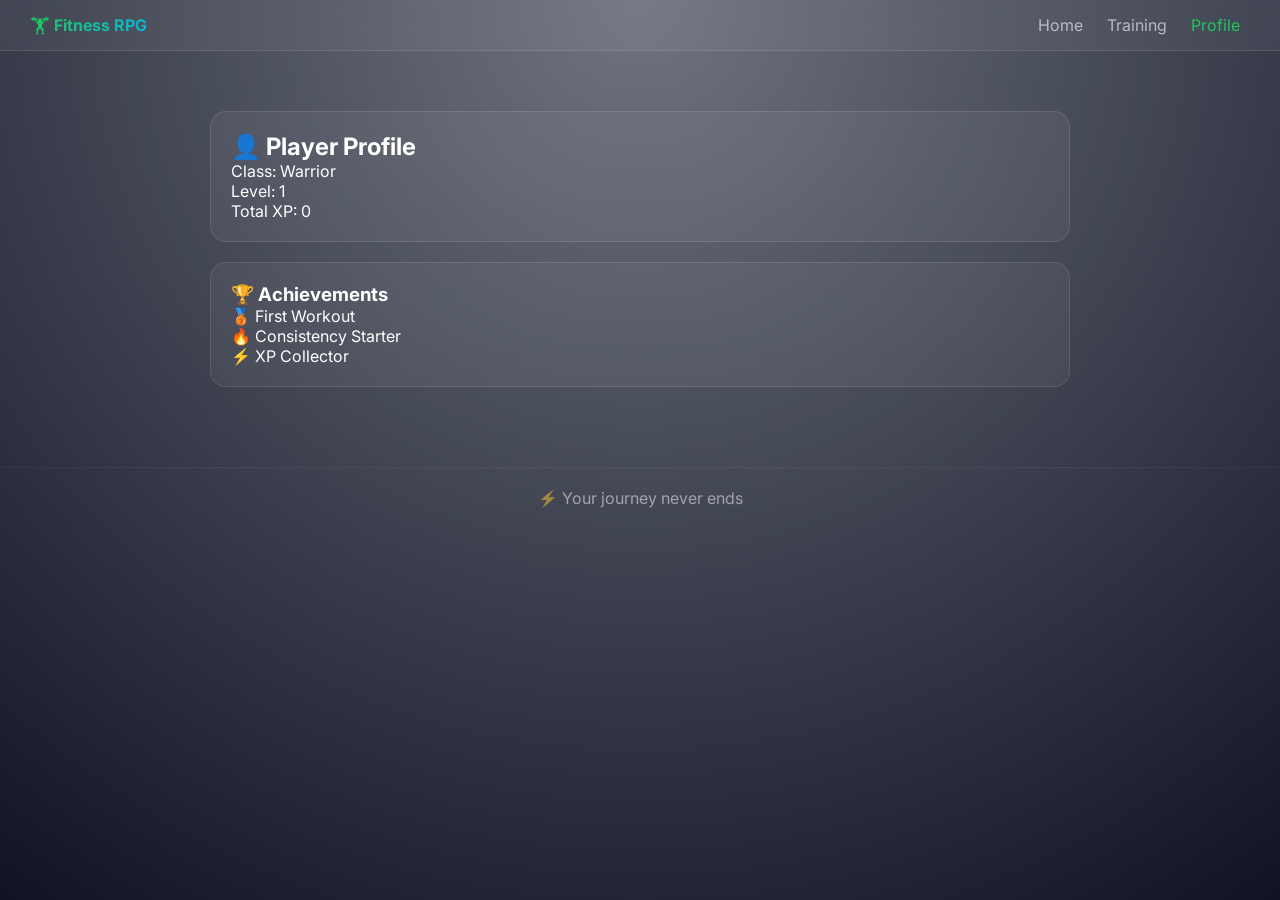
<file: profile.html>
<!DOCTYPE html>
<html>
<head>
  <title>Profile</title>
  <link rel="stylesheet" href="style.css">
</head>
<body>

<div class="bg-slider">
  <div class="bg bg1 active"></div>
  <div class="bg bg2"></div>
  <div class="bg bg3"></div>
</div>

<div class="overlay"></div>

<div class="navbar">
  <div class="logo">🏋️ Fitness RPG</div>
  <div>
    <a href="index.html">Home</a>
    <a href="training.html">Training</a>
    <a class="active" href="profile.html">Profile</a>
  </div>
</div>

<div class="container">

  <div class="card">
    <h2>👤 Player Profile</h2>
    <p>Class: Warrior</p>
    <p>Level: <span id="level">1</span></p>
    <p>Total XP: <span id="xp">0</span></p>
  </div>

  <div class="card">
    <h3>🏆 Achievements</h3>
    <p>🥉 First Workout</p>
    <p>🔥 Consistency Starter</p>
    <p>⚡ XP Collector</p>
  </div>

</div>

<footer>⚡ Your journey never ends</footer>

<script src="script.js"></script>
</body>
</html>
</file>
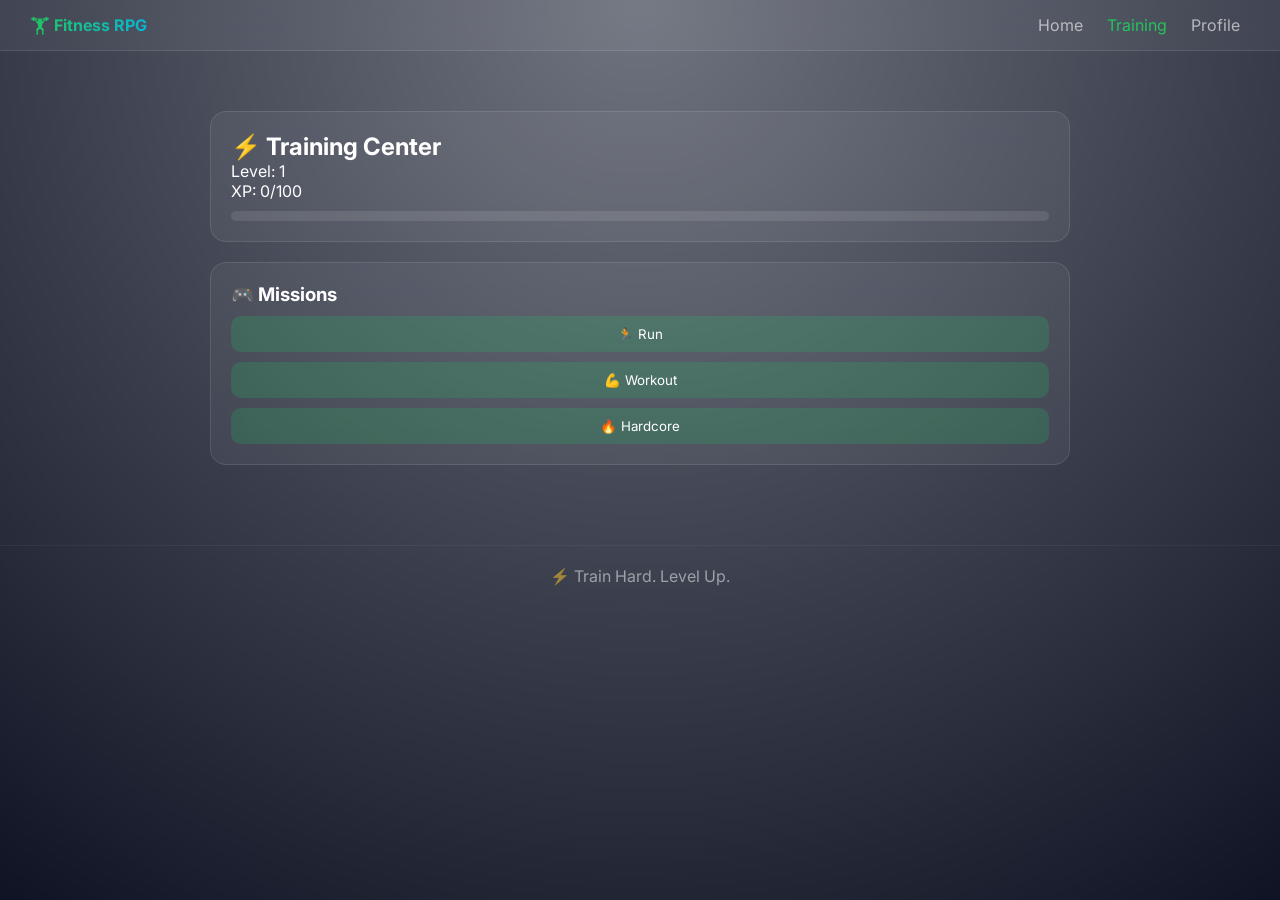
<file: training.html>
<!DOCTYPE html>
<html>
<head>
  <title>Training</title>
  <link rel="stylesheet" href="style.css">
</head>
<body>

<div class="bg-slider">
  <div class="bg bg1 active"></div>
  <div class="bg bg2"></div>
  <div class="bg bg3"></div>
</div>

<div class="overlay"></div>

<div class="navbar">
  <div class="logo">🏋️ Fitness RPG</div>
  <div>
    <a href="index.html">Home</a>
    <a class="active" href="training.html">Training</a>
    <a href="profile.html">Profile</a>
  </div>
</div>

<div class="container">

  <div class="card">
    <h2>⚡ Training Center</h2>

    <p>Level: <span id="level">1</span></p>
    <p>XP: <span id="xp">0</span>/100</p>

    <div class="progress">
      <div id="bar"></div>
    </div>
  </div>

  <div class="card">
    <h3>🎮 Missions</h3>
    <button onclick="addXP(10)">🏃 Run</button>
    <button onclick="addXP(20)">💪 Workout</button>
    <button onclick="addXP(50)">🔥 Hardcore</button>
  </div>

</div>

<footer>⚡ Train Hard. Level Up.</footer>

<script src="script.js"></script>
</body>
</html>
</file>
<file: style.css>
@import url('https://fonts.googleapis.com/css2?family=Inter:wght@300;400;600;700&display=swap');

* {
  margin: 0;
  padding: 0;
  box-sizing: border-box;
  font-family: "Inter", sans-serif;
}

body {
  min-height: 100vh;
  color: white;
  overflow-x: hidden;
}

/* BACKGROUND SLIDER */
.bg-slider {
  position: fixed;
  width: 100%;
  height: 100%;
  z-index: -2;
}

.bg {
  position: absolute;
  width: 100%;
  height: 100%;
  background-size: cover;
  background-position: center;
  opacity: 0;
  transition: 1.5s ease;
  filter: brightness(0.35);
}

.bg1 { background-image: url("https://images.unsplash.com/photo-1517836357463-d25dfeac3438"); }
.bg2 { background-image: url("https://images.unsplash.com/photo-1554284126-aa88f22d8b74"); }
.bg3 { background-image: url("https://images.unsplash.com/photo-1517838277536-f5f99be501cd"); }

.bg.active {
  opacity: 1;
}

/* DARK OVERLAY */
.overlay {
  position: fixed;
  width: 100%;
  height: 100%;
  background: radial-gradient(circle at top, rgba(15,23,42,0.6), rgba(2,6,23,0.95));
  z-index: -1;
}

/* NAVBAR */
.navbar {
  display: flex;
  justify-content: space-between;
  align-items: center;
  padding: 15px 30px;
  background: rgba(255,255,255,0.05);
  backdrop-filter: blur(12px);
  border-bottom: 1px solid rgba(255,255,255,0.1);
  position: sticky;
  top: 0;
}

.logo {
  font-weight: 700;
  background: linear-gradient(90deg, #22c55e, #06b6d4);
  -webkit-background-clip: text;
  -webkit-text-fill-color: transparent;
}

.navbar a {
  color: white;
  margin: 0 10px;
  text-decoration: none;
  opacity: 0.6;
  transition: 0.3s;
}

.navbar a:hover,
.navbar .active {
  opacity: 1;
  color: #22c55e;
}

/* CONTAINER */
.container {
  max-width: 900px;
  margin: 40px auto;
  padding: 20px;
}

/* CARD */
.card {
  background: rgba(255,255,255,0.05);
  border: 1px solid rgba(255,255,255,0.1);
  border-radius: 16px;
  padding: 20px;
  backdrop-filter: blur(15px);
  margin-bottom: 20px;
}

/* BUTTON */
button {
  width: 100%;
  margin-top: 10px;
  padding: 10px;
  border: none;
  border-radius: 10px;
  background: rgba(34,197,94,0.2);
  color: white;
  cursor: pointer;
  transition: 0.3s;
}

button:hover {
  background: rgba(34,197,94,0.4);
}

/* PROGRESS */
.progress {
  width: 100%;
  height: 10px;
  background: rgba(255,255,255,0.1);
  border-radius: 50px;
  overflow: hidden;
  margin-top: 10px;
}

#bar {
  height: 100%;
  width: 0%;
  background: linear-gradient(90deg, #22c55e, #06b6d4);
  transition: 0.4s;
}

/* FOOTER */
footer {
  text-align: center;
  padding: 20px;
  opacity: 0.5;
  border-top: 1px solid rgba(255,255,255,0.1);
}
</file>
